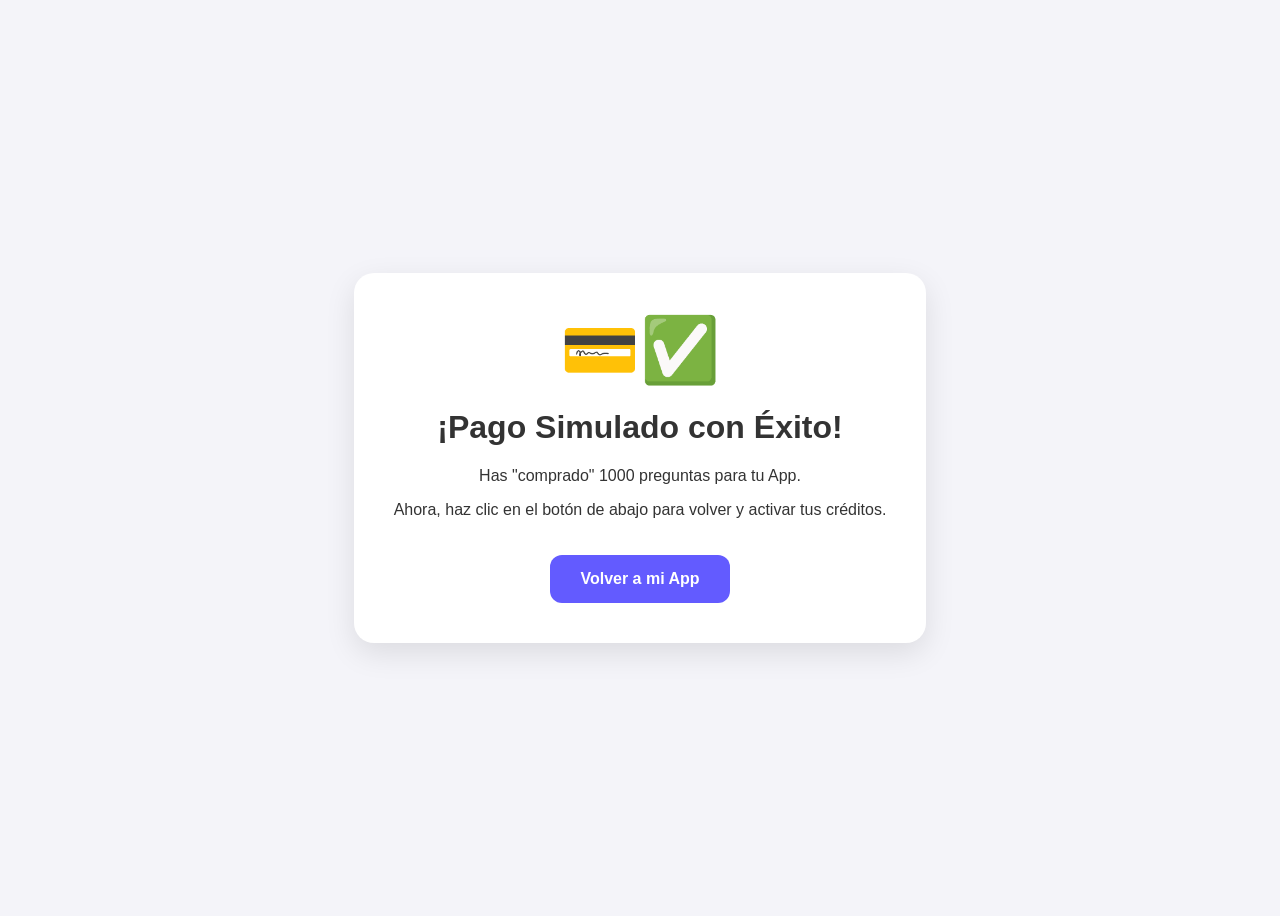
<file: success_sim.html>
<!DOCTYPE html>
<html lang="es">
<head>
    <meta charset="UTF-8">
    <title>Simulador Stripe Success</title>
    <style>
        body { font-family: sans-serif; display: flex; flex-direction: column; align-items: center; justify-content: center; height: 100vh; background: #f4f4f9; color: #333; }
        .card { background: white; padding: 40px; border-radius: 20px; box-shadow: 0 10px 30px rgba(0,0,0,0.1); text-align: center; }
        .success-icon { font-size: 4rem; color: #635bff; margin-bottom: 20px; }
        .btn { background: #635bff; color: white; padding: 15px 30px; border-radius: 12px; text-decoration: none; font-weight: bold; margin-top: 20px; display: inline-block; }
    </style>
</head>
<body>
    <div class="card">
        <div class="success-icon">💳✅</div>
        <h1>¡Pago Simulado con Éxito!</h1>
        <p>Has "comprado" 1000 preguntas para tu App.</p>
        <p>Ahora, haz clic en el botón de abajo para volver y activar tus créditos.</p>
        <a id="return-link" href="#" class="btn">Volver a mi App</a>
    </div>

    <script>
        // Detectar si estamos en local o en GitHub para construir el enlace de vuelta
        const isLocal = window.location.hostname === 'localhost';
        const baseUrl = isLocal ? 'http://localhost:8080/' : 'https://jmoneca1975-art.github.io/test-ia/';
        const successUrl = `${baseUrl}?payment=success&amount=1000&session_id=SIM_SESSION_${Date.now()}`;
        
        document.getElementById('return-link').href = successUrl;
    </script>
</body>
</html>
</file>
